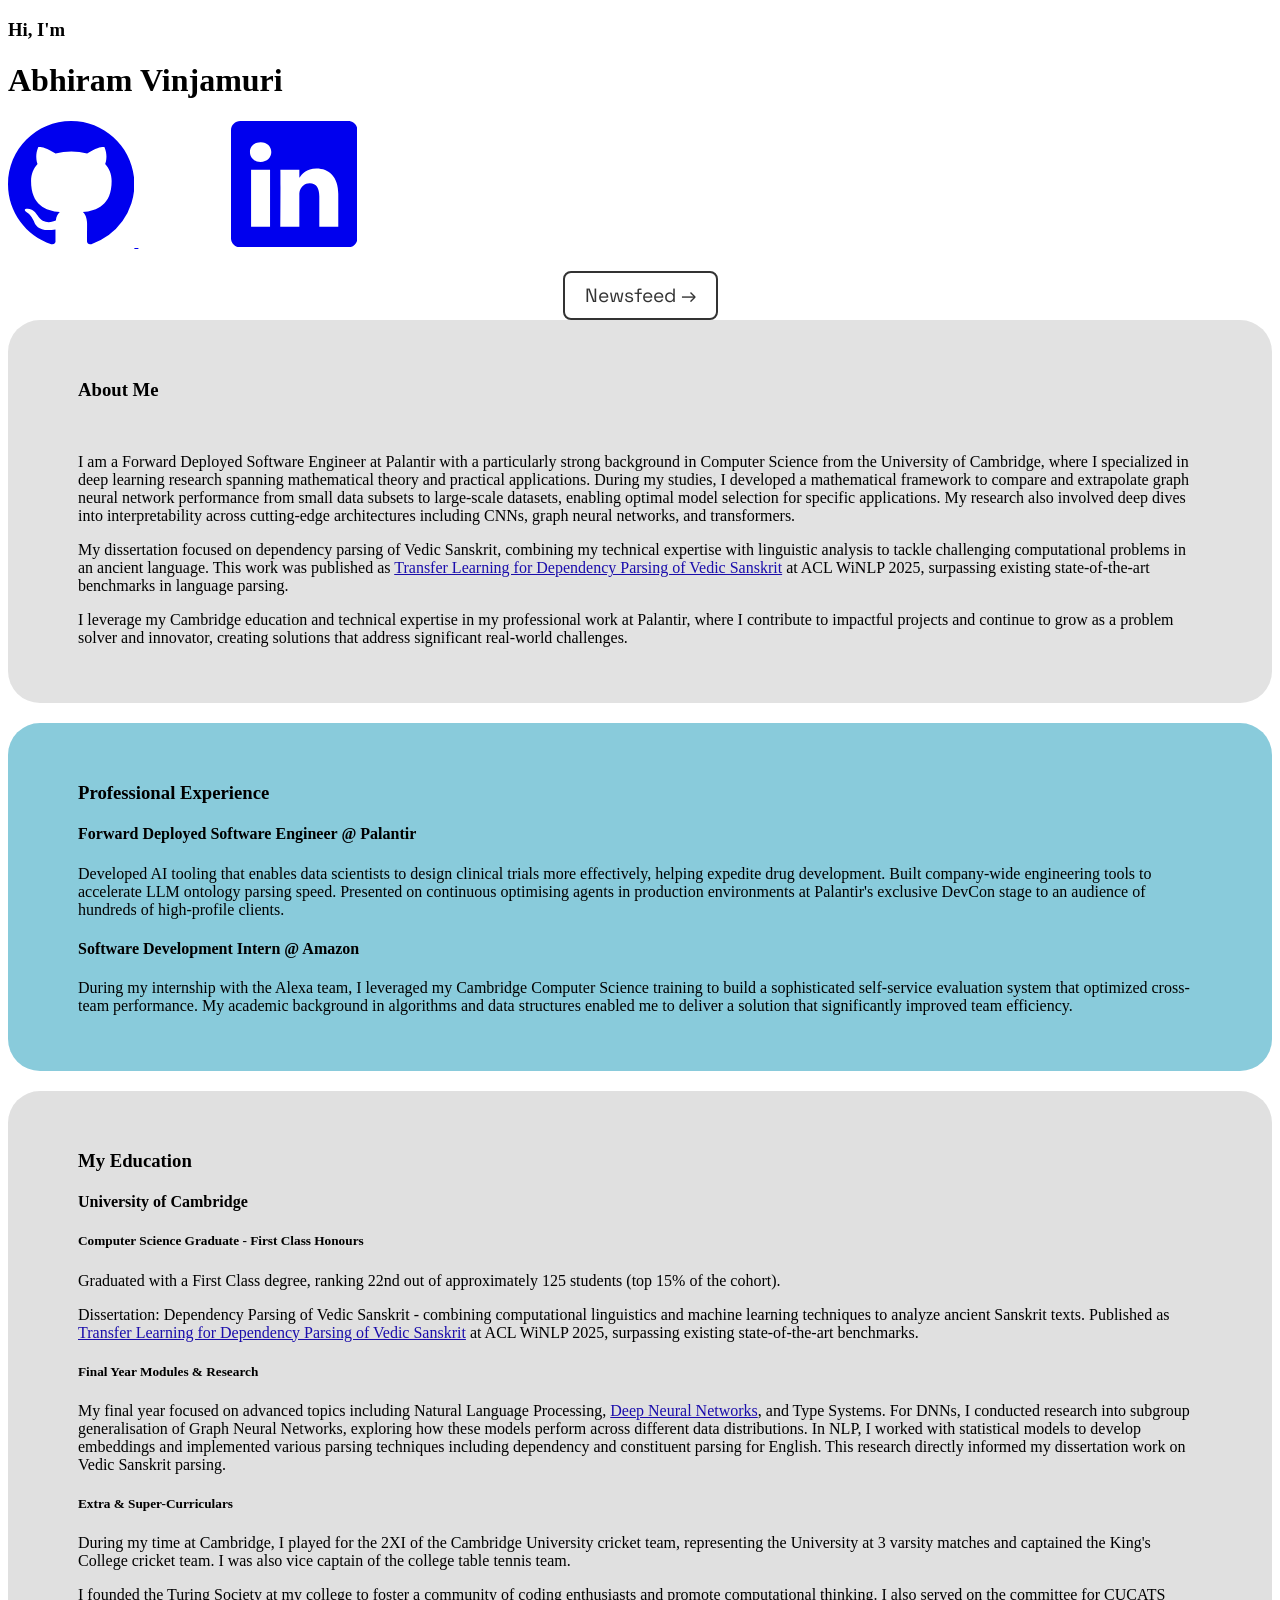
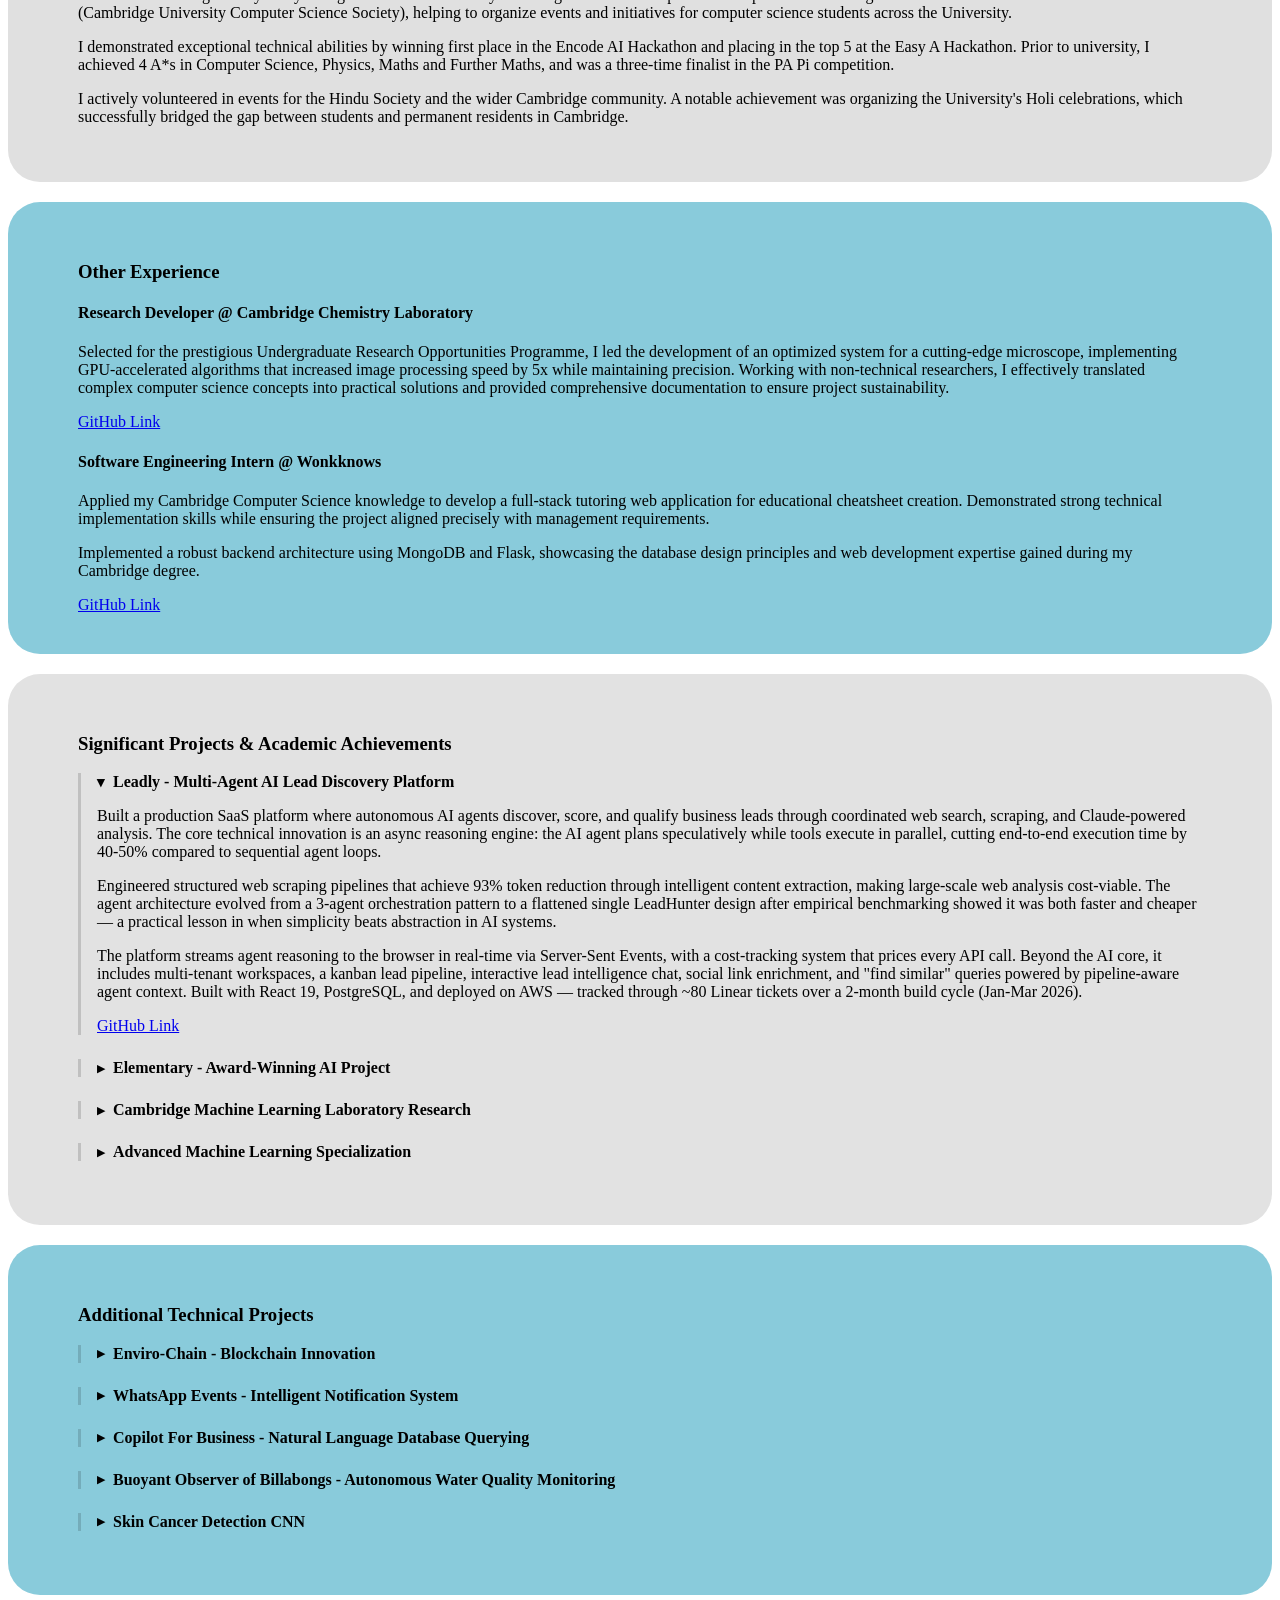
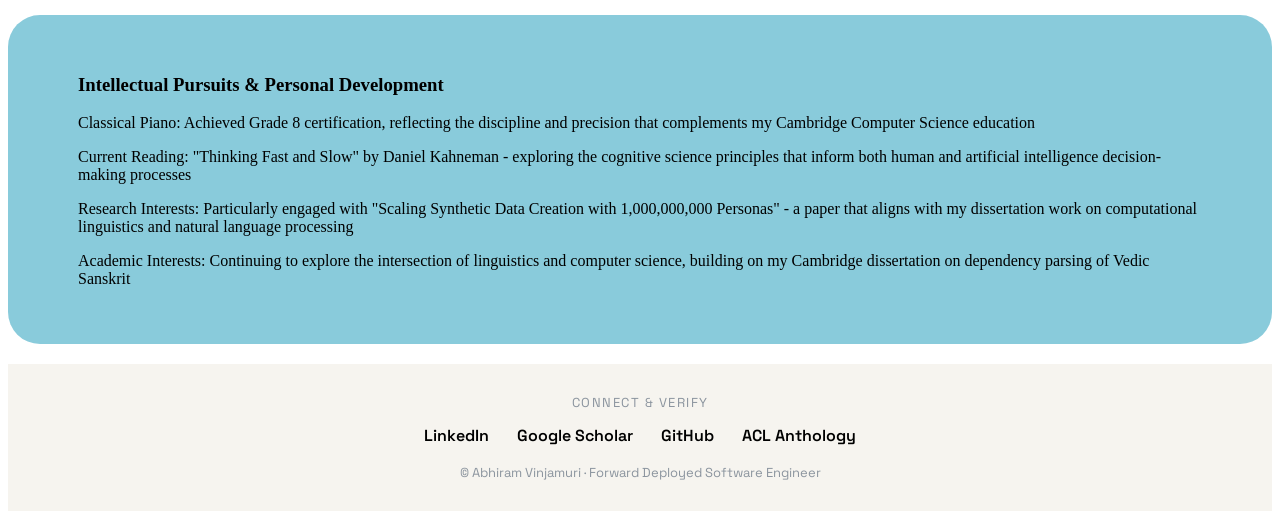
<file: index.html>
<!doctype html>
<html lang="en-GB">

<head>

	<meta charset="UTF-8">
	<meta name="viewport" content="width=device-width, initial-scale=1">
	<meta name='robots' content='max-image-preview:large' />
	<meta name="theme-color" content="#ffffff">

	<!-- SEO Meta Tags -->
	<title>Abhiram Vinjamuri | Software Engineer Portfolio & Deep Learning</title>
	<meta name="description"
		content="Abhiram Vinjamuri's software engineer portfolio, showcasing Deep Learning, NLP projects, and Palantir Forward Deployed Engineer experience.">
	<meta name="keywords"
		content="Abhiram Vinjamuri, Software Engineer, Palantir, Cambridge, Deep Learning, NLP, Portfolio, Machine Learning, Forward Deployed Engineer">
	<meta name="author" content="Abhiram Vinjamuri">

	<!-- Canonical -->
	<link rel="canonical" href="https://ramstar3000.github.io/Portfolio/">

	<!-- Favicon -->
	<link rel="icon" type="image/svg+xml" href="favicon.svg">
	<link rel="icon" type="image/png" href="https://github.com/ramstar3000.png">
	<link rel="apple-touch-icon" href="https://github.com/ramstar3000.png">

	<!-- Open Graph / Facebook -->
	<meta property="og:type" content="website">
	<meta property="og:site_name" content="Abhiram Vinjamuri Portfolio">
	<meta property="og:locale" content="en_GB">
	<meta property="og:url" content="https://ramstar3000.github.io/Portfolio/">
	<meta property="og:title" content="Abhiram Vinjamuri | Forward Deployed Software Engineer">
	<meta property="og:description"
		content="Explore the portfolio of Abhiram Vinjamuri, featuring projects in Deep Learning, NLP, and Full Stack Development.">
	<meta property="og:image" content="https://ramstar3000.github.io/Portfolio/assets/og-cover.png">
	<meta property="og:image:width" content="1200">
	<meta property="og:image:height" content="630">
	<meta property="og:image:alt" content="Abhiram Vinjamuri — Forward Deployed Software Engineer">

	<!-- Twitter -->
	<meta property="twitter:card" content="summary_large_image">
	<meta property="twitter:url" content="https://ramstar3000.github.io/Portfolio/">
	<meta property="twitter:title" content="Abhiram Vinjamuri | Forward Deployed Software Engineer">
	<meta property="twitter:description"
		content="Explore the portfolio of Abhiram Vinjamuri, featuring projects in Deep Learning, NLP, and Full Stack Development.">
	<meta property="twitter:image" content="https://ramstar3000.github.io/Portfolio/assets/og-cover.png">

	<!-- Structured Data (JSON-LD) - inlined so crawlers and AI engines see it without running JS -->
	<script type="application/ld+json">
	{
	  "@context": "https://schema.org",
	  "@type": "Person",
	  "name": "Abhiram Vinjamuri",
	  "alternateName": "Ram Vinjamuri",
	  "jobTitle": "Forward Deployed Software Engineer",
	  "description": "Forward Deployed Software Engineer at Palantir and University of Cambridge Computer Science graduate specializing in Deep Learning and NLP.",
	  "image": "https://github.com/ramstar3000.png",
	  "worksFor": { "@type": "Organization", "name": "Palantir Technologies" },
	  "alumniOf": { "@type": "CollegeOrUniversity", "name": "University of Cambridge" },
	  "knowsAbout": ["Computer Science", "Deep Learning", "Natural Language Processing", "Machine Learning", "Graph Neural Networks", "Software Engineering", "Full Stack Development"],
	  "url": "https://ramstar3000.github.io/Portfolio/",
	  "sameAs": [
	    "https://www.linkedin.com/in/ram-vinjamuri/",
	    "https://github.com/ramstar3000",
	    "https://scholar.google.com/citations?user=t1U8aaQAAAAJ"
	  ]
	}
	</script>
	<script type="application/ld+json">
	{
	  "@context": "https://schema.org",
	  "@type": "WebSite",
	  "name": "Abhiram Vinjamuri",
	  "alternateName": "Abhiram Vinjamuri Portfolio",
	  "url": "https://ramstar3000.github.io/Portfolio/"
	}
	</script>

	<!-- Custom CSS -->
	<link rel="stylesheet" href="css/box.css">
	<link rel="stylesheet" href="css/style.css">

	<link rel='stylesheet' id='elementor-frontend-css'
		href='https://hackthelaw-cambridge.com/wp-content/plugins/elementor/assets/css/frontend-lite.min.css?ver=3.22.3'
		media='all' />
	<!-- Boxes -->
	<link rel='stylesheet' id='elementor-post-58-css'
		href='https://hackthelaw-cambridge.com/wp-content/uploads/elementor/css/post-58.css?ver=1719434563'
		media='all' />
	<!-- bottom symbols -->


	<link rel='stylesheet' id='elementor-post-57-css'
		href='https://hackthelaw-cambridge.com/wp-content/uploads/elementor/css/post-57.css?ver=1719440819'
		media='all' />
	<link rel='stylesheet' id='uicore_global-css'
		href='https://hackthelaw-cambridge.com/wp-content/uploads/uicore-global.css?ver=8583' media='all' />

	<!-- Good font -->
	<link rel='stylesheet' id='google-fonts-1-css'
		href='https://fonts.googleapis.com/css?family=Space+Grotesk%3A100%2C100italic%2C200%2C200italic%2C300%2C300italic%2C400%2C400italic%2C500%2C500italic%2C600%2C600italic%2C700%2C700italic%2C800%2C800italic%2C900%2C900italic%7CLexend%3A100%2C100italic%2C200%2C200italic%2C300%2C300italic%2C400%2C400italic%2C500%2C500italic%2C600%2C600italic%2C700%2C700italic%2C800%2C800italic%2C900%2C900italic&#038;display=swap&#038;ver=6.5.5'
		media='all' />


	<!-- Important how? -->
	<script src="https://hackthelaw-cambridge.com/wp-includes/js/jquery/jquery.min.js?ver=3.7.1"
		id="jquery-core-js"></script>
	<script src="https://hackthelaw-cambridge.com/wp-includes/js/jquery/jquery-migrate.min.js?ver=3.4.1"
		id="jquery-migrate-js"></script>

	<!-- Google tag (gtag.js) -->
	<script async src="https://www.googletagmanager.com/gtag/js?id=G-Y2RDW1L1F8"></script>
	<script>
		window.dataLayer = window.dataLayer || [];
		function gtag() { dataLayer.push(arguments); }
		gtag('js', new Date());

		gtag('config', 'G-Y2RDW1L1F8');
	</script>

</head>

<body
	class="home page-template-default page page-id-57 wp-custom-logo wp-embed-responsive ui-a-dsmm-slide  elementor-default elementor-kit-18 elementor-page elementor-page-57">

	<div class="uicore-body-content">


		<div id="content" class="uicore-content">

			<main class="entry-content">

				<div data-elementor-type="wp-page" data-elementor-id="57" class="elementor elementor-57">
					<div class="elementor-section elementor-top-section elementor-element elementor-element-ac338ba animated-fast elementor-section-boxed elementor-section-height-default elementor-section-height-default elementor-invisible"
						data-id="ac338ba" data-element_type="section"
						data-settings="{&quot;animation&quot;:&quot;zoomIn&quot;}">
						<div class="elementor-container elementor-column-gap-default">

							<div class="elementor-column elementor-col-100 elementor-top-column elementor-element elementor-element-38dfca87"
								data-id="38dfca87" data-element_type="column"
								data-settings="{&quot;background_background&quot;:&quot;classic&quot;}">
								<div class="elementor-widget-wrap elementor-element-populated">
									<div class="elementor-section elementor-inner-section elementor-element elementor-element-4884cf3 elementor-section-boxed elementor-section-height-default elementor-section-height-default"
										data-id="4884cf3" data-element_type="section">
										<div class="elementor-container elementor-column-gap-default">
											<div class="elementor-column elementor-col-50 elementor-inner-column elementor-element elementor-element-316500d6"
												data-id="316500d6" data-element_type="column">
												<div class="elementor-widget-wrap elementor-element-populated">


													<div class="elementor-element elementor-element-3480437 elementor-widget elementor-widget-heading"
														data-id="3480437" data-element_type="widget"
														data-widget_type="heading.default">
														<div class="elementor-widget-container">

															<h3 class="elementor-heading-title elementor-size-default">
																Hi, I'm</h3>

														</div>
													</div>

													<div class="elementor-element elementor-element-d29df92  ui-split-animate ui-e-a-animate ui-splitby-chars elementor-widget elementor-widget-highlighted-text"
														data-id="d29df92" data-element_type="widget"
														data-settings="{&quot;ui_animate_split&quot;:&quot;ui-split-animate&quot;,&quot;ui_animate_split_by&quot;:&quot;chars&quot;,&quot;ui_animate_split_style&quot;:&quot;fadeInUp&quot;}"
														data-widget_type="highlighted-text.default">
														<div class="elementor-widget-container">
															<h1 class="ui-e--highlighted-text">
																<span class="ui-e-headline-text ui-e-headline-color">
																	<span class="whitespace"> </span>
																	<span
																		class="ui-e-headline-text ui-e-headline-highlighted">
																		Abhiram Vinjamuri
																	</span>
																	<span class="whitespace"> </span>
															</h1>





															<p>

																<a href="https://github.com/ramstar3000">
																	<svg xmlns="http://www.w3.org/2000/svg" width="10%"
																		height="10%" fill="currentColor"
																		class="bi bi-github" viewBox="0 0 16 16">
																		<path
																			d="M8 0C3.58 0 0 3.58 0 8c0 3.54 2.29 6.53 5.47 7.59.4.07.55-.17.55-.38 0-.19-.01-.82-.01-1.49-2.01.37-2.53-.49-2.69-.94-.09-.23-.48-.94-.82-1.13-.28-.15-.68-.52-.01-.53.63-.01 1.08.58 1.23.82.72 1.21 1.87.87 2.33.66.07-.52.28-.87.51-1.07-1.78-.2-3.64-.89-3.64-3.95 0-.87.31-1.59.82-2.15-.08-.2-.36-1.02.08-2.12 0 0 .67-.21 2.2.82.64-.18 1.32-.27 2-.27s1.36.09 2 .27c1.53-1.04 2.2-.82 2.2-.82.44 1.1.16 1.92.08 2.12.51.56.82 1.27.82 2.15 0 3.07-1.87 3.75-3.65 3.95.29.25.54.73.54 1.48 0 1.07-.01 1.93-.01 2.2 0 .21.15.46.55.38A8.01 8.01 0 0 0 16 8c0-4.42-3.58-8-8-8" />
																	</svg>
																</a>


																<a>
																	<svg xmlns="http://www.w3.org/2000/svg" height="10%"
																		width="7%" visibility="visible"
																		class="bi bi-linkedin"
																		viewBox="0 0 16 16"></svg>
																</a>


																<a href="https://www.linkedin.com/in/ram-vinjamuri/">
																	<svg xmlns="http://www.w3.org/2000/svg" height="10%"
																		width="10%" fill="currentColor"
																		class="bi bi-linkedin" viewBox="0 0 16 16">
																		<path
																			d="M0 1.146C0 .513.526 0 1.175 0h13.65C15.474 0 16 .513 16 1.146v13.708c0 .633-.526 1.146-1.175 1.146H1.175C.526 16 0 15.487 0 14.854zm4.943 12.248V6.169H2.542v7.225zm-1.2-8.212c.837 0 1.358-.554 1.358-1.248-.015-.709-.52-1.248-1.342-1.248S2.4 3.226 2.4 3.934c0 .694.521 1.248 1.327 1.248zm4.908 8.212V9.359c0-.216.016-.432.08-.586.173-.431.568-.878 1.232-.878.869 0 1.216.662 1.216 1.634v3.865h2.401V9.25c0-2.22-1.184-3.252-2.764-3.252-1.274 0-1.845.7-2.165 1.193v.025h-.016l.016-.025V6.169h-2.4c.03.678 0 7.225 0 7.225z" />
																	</svg>
																</a>


															</p>



														</div>
													</div>

													<div style="margin-top: 20px; text-align: center;">
														<a href="./newsfeed/index.html"
															style="display: inline-block; font-family: 'Space Grotesk', sans-serif; font-size: 1.2rem; color: #333; text-decoration: none; padding: 10px 20px; border: 2px solid #333; border-radius: 8px; transition: all 0.3s ease;">
															Newsfeed →
														</a>
														<style>
															a[href="./newsfeed/index.html"]:hover {
																background-color: #333;
																color: white !important;
															}
														</style>
													</div>

												</div>
											</div>


										</div>
									</div>
								</div>
							</div>
						</div>
					</div>



					<div class="elementor-section elementor-top-section elementor-element elementor-element-3fbb974f animated-fast elementor-section-boxed elementor-section-height-default elementor-section-height-default elementor-invisible"
						data-id="3fbb974f" data-element_type="section"
						data-settings="{&quot;animation&quot;:&quot;zoomIn&quot;}">
						<div class="elementor-container elementor-column-gap-default">
							<div class="elementor-column elementor-col-100 elementor-top-column elementor-element elementor-element-493406b6"
								data-id="493406b6" data-element_type="column"
								data-settings="{&quot;background_background&quot;:&quot;classic&quot;}">
								<div class="elementor-widget-wrap elementor-element-populated">
									<div class="elementor-element elementor-element-25a0a50 e-flex e-con-boxed e-con e-parent"
										data-id="25a0a50" data-element_type="container">
										<div class="info-box bg-gray-light">

											<div class="e-con-inner">
												<div class="elementor-element elementor-element-3aee910 elementor-widget elementor-widget-text-editor"
													data-id="3aee910" data-element_type="widget"
													data-widget_type="text-editor.default">
													<div class="elementor-widget-container">

														<h3 class="elementor-heading-title elementor-size-default">About
															Me </h3> <br>

														<p>I am a Forward Deployed Software Engineer at Palantir with a
															particularly strong background in Computer Science from the
															University of Cambridge, where I specialized in deep
															learning research spanning mathematical theory and practical
															applications. During my studies, I developed a mathematical
															framework to compare and extrapolate graph neural network
															performance from small data subsets to large-scale datasets,
															enabling optimal model selection for specific applications.
															My research also involved deep dives into interpretability
															across cutting-edge architectures including CNNs, graph
															neural networks, and transformers.
														</p>
														<p>
															My dissertation focused on dependency parsing of Vedic
															Sanskrit, combining my technical expertise with linguistic
															analysis to tackle challenging computational problems in an
															ancient language. This work was published as
															<a href="https://aclanthology.org/2025.winlp-main.12/" target="_blank" style="color: #1a0dab; text-decoration: underline;">Transfer Learning for Dependency Parsing of Vedic Sanskrit</a>
															at ACL WiNLP 2025, surpassing existing state-of-the-art
															benchmarks in language parsing.
														</p>
														<p>
															I leverage my Cambridge education and technical expertise in
															my professional work at Palantir, where I contribute to
															impactful projects and continue to grow as a problem solver
															and innovator, creating solutions that address significant
															real-world challenges.</p>




													</div>
												</div>
											</div>

										</div>
									</div>
								</div>
							</div>
						</div>
					</div>


					<div class="elementor-section elementor-top-section elementor-element elementor-element-3fbb974f animated-fast elementor-section-boxed elementor-section-height-default elementor-section-height-default elementor-invisible"
						data-id="3fbb974f" data-element_type="section"
						data-settings="{&quot;animation&quot;:&quot;zoomIn&quot;}">
						<div class="elementor-container elementor-column-gap-default">
							<div class="elementor-column elementor-col-100 elementor-top-column elementor-element elementor-element-493406b6"
								data-id="493406b6" data-element_type="column"
								data-settings="{&quot;background_background&quot;:&quot;classic&quot;}">
								<div class="elementor-widget-wrap elementor-element-populated">
									<div class="elementor-element elementor-element-25a0a50 e-flex e-con-boxed e-con e-parent"
										data-id="25a0a50" data-element_type="container">
										<div class="info-box bg-blue">
											<div class="e-con-inner">
												<div class="elementor-element elementor-element-3aee910 elementor-widget elementor-widget-text-editor"
													data-id="3aee910" data-element_type="widget"
													data-widget_type="text-editor.default">
													<div class="elementor-widget-container">

														<h3>Professional Experience</h3>

														<h4>Forward Deployed Software Engineer @ Palantir</h4>

														<p>Developed AI tooling that enables data scientists to
															design clinical trials more effectively, helping expedite
															drug development. Built company-wide engineering tools to
															accelerate LLM ontology parsing speed. Presented on
															continuous optimising agents in production environments at
															Palantir's exclusive DevCon stage to an audience of
															hundreds of high-profile clients.</p>

														<h4>Software Development Intern @ Amazon</h4>

														<p>During my internship with the Alexa team, I leveraged
															my Cambridge Computer Science training to build a
															sophisticated self-service evaluation system that optimized
															cross-team performance. My academic background in algorithms
															and data structures enabled me to deliver a solution that
															significantly improved team efficiency.</p>

													</div>
												</div>
											</div>
										</div>
									</div>
								</div>
							</div>
						</div>
					</div>


					<div class="elementor-section elementor-top-section elementor-element elementor-element-3fbb974f animated-fast elementor-section-boxed elementor-section-height-default elementor-section-height-default elementor-invisible"
						data-id="3fbb974f" data-element_type="section"
						data-settings="{&quot;animation&quot;:&quot;zoomIn&quot;}">
						<div class="elementor-container elementor-column-gap-default">
							<div class="elementor-column elementor-col-100 elementor-top-column elementor-element elementor-element-493406b6"
								data-id="493406b6" data-element_type="column"
								data-settings="{&quot;background_background&quot;:&quot;classic&quot;}">
								<div class="elementor-widget-wrap elementor-element-populated">
									<div class="elementor-element elementor-element-25a0a50 e-flex e-con-boxed e-con e-parent"
										data-id="25a0a50" data-element_type="container">
										<div class="info-box bg-gray-dark">

											<div class="e-con-inner">
												<div class="elementor-element elementor-element-3aee910 elementor-widget elementor-widget-text-editor"
													data-id="3aee910" data-element_type="widget"
													data-widget_type="text-editor.default">
													<div class="elementor-widget-container">

														<h3>My Education</h3>

														<h4> University of Cambridge </h4>

														<h5> Computer Science Graduate - First Class Honours </h5>

														<p>Graduated with a First Class degree, ranking 22nd out of
															approximately 125 students (top 15% of the cohort).</p>
														<p>Dissertation: Dependency Parsing of Vedic Sanskrit -
															combining computational linguistics and machine learning
															techniques to analyze ancient Sanskrit texts. Published as
															<a href="https://aclanthology.org/2025.winlp-main.12/" target="_blank" style="color: #1a0dab; text-decoration: underline;">Transfer Learning for Dependency Parsing of Vedic Sanskrit</a>
															at ACL WiNLP 2025, surpassing existing state-of-the-art benchmarks.</p>

														<h5> Final Year Modules & Research </h5>

														<p>My final year focused on advanced topics including Natural
															Language Processing, <a href="assets/DeepNN_2225G_SectionF.pdf" target="_blank" style="color: #1a0dab; text-decoration: underline;">Deep Neural Networks</a>, and Type Systems.
															For DNNs, I conducted research into subgroup generalisation
															of Graph Neural Networks, exploring how these models perform
															across different data distributions. In NLP, I worked with
															statistical models to develop embeddings and implemented
															various parsing techniques including dependency and
															constituent parsing for English. This research directly
															informed my dissertation work on Vedic Sanskrit parsing.</p>


														<h5> Extra & Super-Curriculars </h5>

														<p>During my time at Cambridge, I played for the 2XI of the
															Cambridge University cricket team, representing the
															University at 3 varsity matches and captained the King's
															College cricket team. I was also vice captain of the college
															table tennis team.</p>
														<p>I founded the Turing Society at my college to foster a
															community of coding enthusiasts and promote computational
															thinking. I also served on the committee for CUCATS
															(Cambridge University Computer Science Society), helping to
															organize events and initiatives for computer science
															students across the University.</p>
														<p>I demonstrated exceptional technical abilities by winning
															first place in the Encode AI Hackathon and placing in the
															top 5 at the Easy A Hackathon. Prior to university, I
															achieved 4 A*s in Computer Science, Physics, Maths and
															Further Maths, and was a three-time finalist in the PA Pi
															competition.</p>
														<p>I actively volunteered in events for the Hindu Society and
															the wider Cambridge community. A notable achievement was
															organizing the University's Holi celebrations, which
															successfully bridged the gap between students and permanent
															residents in Cambridge.</p>



													</div>
												</div>
											</div>
										</div>
									</div>
								</div>
							</div>
						</div>
					</div>


					<div class="elementor-section elementor-top-section elementor-element elementor-element-3fbb974f animated-fast elementor-section-boxed elementor-section-height-default elementor-section-height-default elementor-invisible"
						data-id="3fbb974f" data-element_type="section"
						data-settings="{&quot;animation&quot;:&quot;zoomIn&quot;}">
						<div class="elementor-container elementor-column-gap-default">
							<div class="elementor-column elementor-col-100 elementor-top-column elementor-element elementor-element-493406b6"
								data-id="493406b6" data-element_type="column"
								data-settings="{&quot;background_background&quot;:&quot;classic&quot;}">
								<div class="elementor-widget-wrap elementor-element-populated">
									<div class="elementor-element elementor-element-25a0a50 e-flex e-con-boxed e-con e-parent"
										data-id="25a0a50" data-element_type="container">
										<div class="info-box bg-blue">
											<div class="e-con-inner">
												<div class="elementor-element elementor-element-3aee910 elementor-widget elementor-widget-text-editor"
													data-id="3aee910" data-element_type="widget"
													data-widget_type="text-editor.default">
													<div class="elementor-widget-container">

														<h3>Other Experience</h3>

														<h4>Research Developer @ Cambridge Chemistry Laboratory</h4>

														<p>Selected for the prestigious Undergraduate Research
															Opportunities Programme, I led the development of an
															optimized system for a cutting-edge microscope, implementing
															GPU-accelerated algorithms that increased image processing
															speed by 5x while maintaining precision. Working with
															non-technical researchers, I effectively translated complex
															computer science concepts into practical solutions and
															provided comprehensive documentation to ensure project
															sustainability.</p>

														<a class="notion-link-token notion-focusable-token notion-enable-hover"
															tabindex="0"
															href="https://github.com/ramstar3000/SuperMicro"
															target=_blank rel="noopener noreferrer"
															data-token-index="1"><span
																class="link-annotation-unknown-block-id-1827696120">GitHub
																Link</span></a>



														<h4>Software Engineering Intern @ Wonkknows</h4>

														<p>Applied my Cambridge Computer Science knowledge to develop a
															full-stack tutoring web application for educational
															cheatsheet creation. Demonstrated strong technical
															implementation skills while ensuring the project aligned
															precisely with management requirements.</p>

														<p>Implemented a robust backend architecture using MongoDB and
															Flask, showcasing the database design principles and web
															development expertise gained during my Cambridge degree.</p>

														<a class="notion-link-token notion-focusable-token notion-enable-hover"
															tabindex="0"
															href="https://github.com/ramstar3000/Cheat-Sheet"
															target=_blank rel="noopener noreferrer"
															data-token-index="1"><span
																class="link-annotation-unknown-block-id-1827696120">GitHub
																Link</span></a>


													</div>

												</div>
											</div>
										</div>
									</div>
								</div>
							</div>
						</div>
					</div>



					<div class="elementor-section elementor-top-section elementor-element elementor-element-3fbb974f animated-fast elementor-section-boxed elementor-section-height-default elementor-section-height-default elementor-invisible"
						data-id="3fbb974f" data-element_type="section"
						data-settings="{&quot;animation&quot;:&quot;zoomIn&quot;}">


						<div class="elementor-container elementor-column-gap-default">
							<div class="elementor-column elementor-col-100 elementor-top-column elementor-element elementor-element-493406b6"
								data-id="493406b6" data-element_type="column"
								data-settings="{&quot;background_background&quot;:&quot;classic&quot;}">
								<div class="elementor-widget-wrap elementor-element-populated">
									<div class="elementor-element elementor-element-25a0a50 e-flex e-con-boxed e-con e-parent"
										data-id="25a0a50" data-element_type="container">
										<div class="info-box bg-gray-light">

											<div class="e-con-inner">
												<div class="elementor-element elementor-element-3aee910 elementor-widget elementor-widget-text-editor"
													data-id="3aee910" data-element_type="widget"
													data-widget_type="text-editor.default">
													<div class="elementor-widget-container">

														<h3>Significant Projects & Academic Achievements</h3>

														<details class="project-card" open>
														<summary><h4>Leadly - Multi-Agent AI Lead Discovery Platform</h4></summary>

														<p>Built a production SaaS platform where autonomous AI agents
															discover, score, and qualify business leads through
															coordinated web search, scraping, and Claude-powered
															analysis. The core technical innovation is an async
															reasoning engine: the AI agent plans speculatively while
															tools execute in parallel, cutting end-to-end execution
															time by 40-50% compared to sequential agent loops.</p>

														<p>Engineered structured web scraping pipelines that achieve
															93% token reduction through intelligent content extraction,
															making large-scale web analysis cost-viable. The agent
															architecture evolved from a 3-agent orchestration pattern
															to a flattened single LeadHunter design after empirical
															benchmarking showed it was both faster and cheaper — a
															practical lesson in when simplicity beats abstraction in
															AI systems.</p>

														<p>The platform streams agent reasoning to the browser in
															real-time via Server-Sent Events, with a cost-tracking
															system that prices every API call. Beyond the AI core, it
															includes multi-tenant workspaces, a kanban lead pipeline,
															interactive lead intelligence chat, social link enrichment,
															and "find similar" queries powered by pipeline-aware agent
															context. Built with React 19, PostgreSQL, and deployed on
															AWS — tracked through ~80 Linear tickets over a 2-month
															build cycle (Jan-Mar 2026).</p>

														<a class="notion-link-token notion-focusable-token notion-enable-hover"
															tabindex="0"
															href="https://github.com/ramstar3000/leadly"
															target=_blank rel="noopener noreferrer"
															data-token-index="1"><span
																class="link-annotation-unknown-block-id-1827696120">GitHub
																Link</span></a>
														</details>


														<details class="project-card">
														<summary><h4>Elementary - Award-Winning AI Project</h4></summary>

														<p>Leveraging the advanced AI principles studied at Cambridge, I
															developed a project that won the Encode AI Hackathon bounty
															by Virtual Protocol ($3000). This achievement demonstrates
															the practical application of my Cambridge Computer Science
															education.</p>
														<p>I designed and implemented a Sherlock-inspired puzzle game
															that delivers a unique experience with each playthrough. The
															system dynamically generates complete scenarios including
															plots, characters, and environments, with over 100 tested
															variations.</p>
														<p>Applying computational theory principles from my Cambridge
															studies, I created an adaptive difficulty system that
															personalizes the experience based on user interaction
															patterns, showcasing the practical application of my
															academic knowledge in machine learning and user experience
															design.</p>

														For more information and the submission video please refer to:

														<a class="notion-link-token notion-focusable-token notion-enable-hover"
															tabindex="0" href="https://github.com/LeoS0112/SherlockGame"
															target=_blank rel="noopener noreferrer"
															data-token-index="1"><span
																class="link-annotation-unknown-block-id-1827696120">GitHub
																Link</span></a>
														</details>


														<details class="project-card">
														<summary><h4>Cambridge Machine Learning Laboratory Research</h4></summary>

														<p>During my time at Cambridge, I completed advanced research in
															the prestigious Cambridge ML Lab during the Michaelmas term.
															This specialized training complemented my formal Computer
															Science education with cutting-edge expertise in transformer
															architectures—the foundation of modern large language models
															like GPT.</p>

														<p>Through this Cambridge research opportunity, I mastered
															professional ML development tools including PyTorch and
															Weights & Biases, implementing sophisticated transformer
															micro-architectures that demonstrated the theoretical
															concepts from my degree program.</p>

														<p>Building on my Cambridge education, I extended my research
															into reinforcement learning, applying the rigorous
															mathematical and computational principles emphasized in the
															Cambridge Computer Science curriculum to solve complex AI
															optimization problems.</p>
														</details>


														<details class="project-card">
														<summary><h4>Advanced Machine Learning Specialization</h4></summary>

														<p>To complement my Cambridge Computer Science education, I
															completed Andrew Ng's prestigious Machine Learning
															specialization. This additional training reinforced the
															mathematical foundations taught at Cambridge, providing a
															comprehensive understanding of traditional ML models from
															first principles.</p>

														<p>The mathematical rigor of this specialization aligned
															perfectly with Cambridge's approach to Computer Science
															education, covering advanced techniques including neural
															networks and support vector machines implemented in MATLAB.
															This combination of Cambridge's theoretical foundation with
															specialized ML training has given me exceptional versatility
															in applying computational solutions to complex problems.</p>

														<a class="notion-link-token notion-focusable-token notion-enable-hover"
															tabindex="0" href="https://www.coursera.org/account/accomplishments/verify/3X3JHZGVH2YX" target="_blank" rel="noopener noreferrer"
															data-token-index="1"><span
																class="link-annotation-unknown-block-id-1827696120">Certificate
																Link</span></a>
														</details>



													</div>

												</div>
											</div>
										</div>
									</div>
								</div>
							</div>
						</div>
					</div>


					<div class="elementor-section elementor-top-section elementor-element elementor-element-3fbb974f animated-fast elementor-section-boxed elementor-section-height-default elementor-section-height-default elementor-invisible"
						data-id="3fbb974f" data-element_type="section"
						data-settings="{&quot;animation&quot;:&quot;zoomIn&quot;}">
						<div class="elementor-container elementor-column-gap-default">
							<div class="elementor-column elementor-col-100 elementor-top-column elementor-element elementor-element-493406b6"
								data-id="493406b6" data-element_type="column"
								data-settings="{&quot;background_background&quot;:&quot;classic&quot;}">
								<div class="elementor-widget-wrap elementor-element-populated">
									<div class="elementor-element elementor-element-25a0a50 e-flex e-con-boxed e-con e-parent"
										data-id="25a0a50" data-element_type="container">
										<div class="info-box bg-blue">

											<div class="e-con-inner">
												<div class="elementor-element elementor-element-3aee910 elementor-widget elementor-widget-text-editor"
													data-id="3aee910" data-element_type="widget"
													data-widget_type="text-editor.default">
													<div class="elementor-widget-container">

														<h3>Additional Technical Projects</h3>

														<details class="project-card">
														<summary><h4>Enviro-Chain - Blockchain Innovation</h4></summary>

														<p>Drawing on my Cambridge Computer Science expertise in
															distributed systems, I developed Enviro-Chain, a
															sophisticated decentralized platform for environmental
															monitoring and optimization. This solution helps residential
															and commercial spaces improve environmental quality and
															energy efficiency by integrating real-time environmental
															parameters with blockchain technology for data integrity and
															security, while implementing machine learning algorithms for
															predictive analytics and optimization.
														</p>

														<p>Applying the theoretical foundations from my Cambridge
															education, I engineered this solution using the Polka-chain
															framework with two primary technical innovations:
															implementing sharding techniques for enhanced scalability
															and leveraging blockchain's immutable properties for secure
															data storage.</p>

														This project earned recognition by placing in the top 5 at the
														prestigious Easy A Polka Chain Hackathon, demonstrating the
														practical application of my Cambridge Computer Science
														education. For more technical details, please visit:

														<a class="notion-link-token notion-focusable-token notion-enable-hover"
															tabindex="0"
															href="https://github.com/ramstar3000/EnviroChain"
															target=_blank rel="noopener noreferrer"
															data-token-index="1"><span
																class="link-annotation-unknown-block-id-1827696120">GitHub
																Link</span></a>
														</details>


														<details class="project-card">
														<summary><h4>WhatsApp Events - Intelligent Notification System</h4></summary>

														<p>Applying the software engineering principles and system
															design methodologies from my Cambridge Computer Science
															degree, I architected a sophisticated notification system
															with a robust Python backend deployed as a Linux service,
															complemented by an intuitive Flask-based frontend. The
															system demonstrates advanced API integration by
															communicating with GreenAPI through HTTP requests for
															WhatsApp connectivity, while implementing natural language
															generation using GPT-3.5 Turbo to create contextually
															appropriate messages. This project showcases my ability to
															apply Cambridge's theoretical foundations to practical
															software solutions:</p>

														<ol>
															<li>Optimal Reminder Times: GPT predicts the ideal times for
																sending reminders, eliminating the need for manual
																selection and ensuring maximum effectiveness.</li>
															<li>Engaging WhatsApp Prompts: The language model generates
																captivating WhatsApp messages with just minimal event
																details. <br>
																For example, from basic information about the event
																location and name, GPT crafts engaging prompts like:
																<br>
																<i>
																	<pre> Reminder: Get ready for Cricket Practice at Fenners in just 30 minutes! Remember to bring your A-game and your sense of humor. As a bonus joke for motivation: Why did the cricket team go to the bank? To get their bowlers back! 😉🏏 #GameOn #CricketTime </pre>
																</i>
															</li>

															<li>User Input Sanitization: GPT assists in sanitizing user
																inputs to ensure smooth server functionality. We
																restrict occurrence frequency inputs to a finite set,
																predicting values from other cases to enhance user
																experience.
															</li>

														</ol>

														For more information please refer to the

														<a class="notion-link-token notion-focusable-token notion-enable-hover"
															tabindex="0"
															href="https://github.com/ramstar3000/whatsapp-events"
															target=_blank rel="noopener noreferrer"
															data-token-index="1"><span
																class="link-annotation-unknown-block-id-1827696120">GitHub
																Link</span></a>
														</details>


														<details class="project-card">
														<summary><h4>Copilot For Business - Natural Language Database Querying</h4></summary>

														<p>Built for Cambridge Kinetics, this app allows users to query databases using natural language for meaningful insights — achieving a 75%+ reduction in customer query time.</p>

														<a class="notion-link-token notion-focusable-token notion-enable-hover"
															tabindex="0"
															href="https://github.com/Ryuichi-Student/Copilot-For-Business"
															target=_blank rel="noopener noreferrer"
															data-token-index="1"><span
																class="link-annotation-unknown-block-id-1827696120">GitHub
																Link</span></a>
														</details>


														<details class="project-card">
														<summary><h4>Buoyant Observer of Billabongs - Autonomous Water Quality Monitoring</h4></summary>

														<p>Prototyped a semi-autonomous water quality detection boat using Python and C++, reducing monitoring costs by 40%.</p>
														</details>


														<details class="project-card">
														<summary><h4>Skin Cancer Detection CNN</h4></summary>

														<p>Built a convolutional neural network from scratch for skin cancer detection.</p>

														<a class="notion-link-token notion-focusable-token notion-enable-hover"
															tabindex="0"
															href="https://github.com/ramstar3000/SkinDetection"
															target=_blank rel="noopener noreferrer"
															data-token-index="1"><span
																class="link-annotation-unknown-block-id-1827696120">GitHub
																Link</span></a>
														</details>



													</div>

												</div>
											</div>
										</div>
									</div>
								</div>
							</div>
						</div>
					</div>








					<div class="elementor-section elementor-top-section elementor-element elementor-element-3fbb974f animated-fast elementor-section-boxed elementor-section-height-default elementor-section-height-default elementor-invisible"
						data-id="3fbb974f" data-element_type="section"
						data-settings="{&quot;animation&quot;:&quot;zoomIn&quot;}">
						<div class="elementor-container elementor-column-gap-default">
							<div class="elementor-column elementor-col-100 elementor-top-column elementor-element elementor-element-493406b6"
								data-id="493406b6" data-element_type="column"
								data-settings="{&quot;background_background&quot;:&quot;classic&quot;}">
								<div class="elementor-widget-wrap elementor-element-populated">
									<div class="elementor-element elementor-element-25a0a50 e-flex e-con-boxed e-con e-parent"
										data-id="25a0a50" data-element_type="container">
										<div class="info-box bg-blue">

											<div class="e-con-inner">
												<div class="elementor-element elementor-element-3aee910 elementor-widget elementor-widget-text-editor"
													data-id="3aee910" data-element_type="widget"
													data-widget_type="text-editor.default">
													<div class="elementor-widget-container">


														<h3>Intellectual Pursuits & Personal Development</h3>

														<p>Classical Piano: Achieved Grade 8 certification, reflecting
															the discipline and precision that complements my Cambridge
															Computer Science education</p>
														<p>Current Reading: "Thinking Fast and Slow" by Daniel Kahneman
															- exploring the cognitive science principles that inform
															both human and artificial intelligence decision-making
															processes</p>
														<p>Research Interests: Particularly engaged with "Scaling
															Synthetic Data Creation with 1,000,000,000 Personas" - a
															paper that aligns with my dissertation work on computational
															linguistics and natural language processing</p>
														<p>Academic Interests: Continuing to explore the intersection of
															linguistics and computer science, building on my Cambridge
															dissertation on dependency parsing of Vedic Sanskrit</p>


														<a class="elementor-button elementor-button-link elementor-size-sm"
															href="" hidden="true">
															<span class="elementor-button-content-wrapper">
																<span class="elementor-button-text">Link</span>
															</span>
														</a>

													</div>
												</div>
											</div>
										</div>
									</div>
								</div>
							</div>
						</div>
					</div>





			</main>
			</article>

		</div><!-- #primary -->


	</div><!-- #content -->

	<footer id="uicore-tb-footer" itemscope="itemscope" itemtype="https://schema.org/WPFooter">
		<div data-elementor-type="uicore-tb" data-elementor-id="58" class="elementor elementor-58">
			<div class="elementor-section elementor-top-section elementor-element elementor-element-d911c97 elementor-section-boxed elementor-section-height-default elementor-section-height-default bg-footer"
				data-id="d911c97" data-element_type="section">
				<div class="elementor-container elementor-column-gap-default">
					<div class="elementor-column elementor-col-100 elementor-top-column elementor-element elementor-element-5d38328"
						data-id="5d38328" data-element_type="column">
						<div class="elementor-widget-wrap elementor-element-populated">
							<nav aria-label="Profiles and links"
								style="text-align:center; padding:30px 16px; font-family:'Space Grotesk','Segoe UI',sans-serif;">
								<p
									style="margin:0 0 14px; font-size:13px; letter-spacing:1.5px; text-transform:uppercase; color:#8b949e;">
									Connect &amp; verify</p>
								<div
									style="display:flex; flex-wrap:wrap; gap:14px 28px; justify-content:center; font-size:16px;">
									<a rel="me noopener" target="_blank"
										href="https://www.linkedin.com/in/ram-vinjamuri/"
										style="color:inherit; text-decoration:none; font-weight:600;">LinkedIn</a>
									<a rel="me noopener" target="_blank"
										href="https://scholar.google.com/citations?user=t1U8aaQAAAAJ&amp;hl=en"
										style="color:inherit; text-decoration:none; font-weight:600;">Google Scholar</a>
									<a rel="me noopener" target="_blank" href="https://github.com/ramstar3000"
										style="color:inherit; text-decoration:none; font-weight:600;">GitHub</a>
									<a rel="noopener" target="_blank"
										href="https://aclanthology.org/2025.winlp-main.12/"
										style="color:inherit; text-decoration:none; font-weight:600;">ACL Anthology</a>
								</div>
								<p style="margin:18px 0 0; font-size:13px; color:#8b949e;">&copy; Abhiram
									Vinjamuri &middot; Forward Deployed Software Engineer</p>
							</nav>
						</div>
					</div>
				</div>
			</div>
		</div>
		</div>
		</div>
		<div class="elementor-section elementor-inner-section elementor-element elementor-element-b18bb32 elementor-reverse-mobile elementor-section-boxed elementor-section-height-default elementor-section-height-default"
			data-id="b18bb32" data-element_type="section">
			<div class="elementor-container elementor-column-gap-no">
				<div class="elementor-column elementor-col-50 elementor-inner-column elementor-element elementor-element-401b60b"
					data-id="401b60b" data-element_type="column">
					<div class="elementor-widget-wrap elementor-element-populated">
						<div class="elementor-element elementor-element-b4b2086 elementor-widget elementor-widget-text-editor"
							data-id="b4b2086" data-element_type="widget" data-widget_type="text-editor.default">
							<div class="elementor-widget-container">
							</div>
						</div>
					</div>
					<div class="elementor-column elementor-col-50 elementor-inner-column elementor-element elementor-element-d71b6a4"
						data-id="d71b6a4" data-element_type="column">
						<div class="elementor-widget-wrap elementor-element-populated">
							<div class="elementor-element elementor-element-8f0581c elementor-widget elementor-widget-text-editor"
								data-id="8f0581c" data-element_type="widget" data-widget_type="text-editor.default">
								<div class="elementor-widget-container">
								</div>
							</div>
						</div>
					</div>
				</div>
			</div>
		</div>
		</div>
		</div>
		</div>
	</footer>

	</div>
	</div>


	<div class="ui-cursor ui-cursor-main"></div>
	<!-- Cursor div -->




	<script src="https://hackthelaw-cambridge.com/wp-content/uploads/uicore-global.js?ver=8583"
		id="uicore_global-js"></script>

	<script
		src="https://hackthelaw-cambridge.com/wp-content/plugins/bdthemes-element-pack/assets/js/bdt-uikit.min.js?ver=3.17.11"
		id="bdt-uikit-js"></script>
	<script
		src="https://hackthelaw-cambridge.com/wp-content/plugins/elementor/assets/js/webpack.runtime.min.js?ver=3.22.3"
		id="elementor-webpack-runtime-js"></script>

	<script
		src="https://hackthelaw-cambridge.com/wp-content/plugins/elementor/assets/js/frontend-modules.min.js?ver=3.22.3"
		id="elementor-frontend-modules-js"></script>
	<script src="https://hackthelaw-cambridge.com/wp-includes/js/jquery/ui/core.min.js?ver=1.13.2"
		id="jquery-ui-core-js"></script>

	<script id="elementor-frontend-js-before">
		var elementorFrontendConfig = { "environmentMode": { "edit": false, "wpPreview": false, "isScriptDebug": false }, "i18n": { "shareOnFacebook": "Share on Facebook", "shareOnTwitter": "Share on Twitter", "pinIt": "Pin it", "download": "Download", "downloadImage": "Download image", "fullscreen": "Fullscreen", "zoom": "Zoom", "share": "Share", "playVideo": "Play Video", "previous": "Previous", "next": "Next", "close": "Close", "a11yCarouselWrapperAriaLabel": "Carousel | Horizontal scrolling: Arrow Left & Right", "a11yCarouselPrevSlideMessage": "Previous slide", "a11yCarouselNextSlideMessage": "Next slide", "a11yCarouselFirstSlideMessage": "This is the first slide", "a11yCarouselLastSlideMessage": "This is the last slide", "a11yCarouselPaginationBulletMessage": "Go to slide" }, "is_rtl": false, "breakpoints": { "xs": 0, "sm": 480, "md": 768, "lg": 1025, "xl": 1440, "xxl": 1600 }, "responsive": { "breakpoints": { "mobile": { "label": "Mobile Portrait", "value": 767, "default_value": 767, "direction": "max", "is_enabled": true }, "mobile_extra": { "label": "Mobile Landscape", "value": 880, "default_value": 880, "direction": "max", "is_enabled": false }, "tablet": { "label": "Tablet Portrait", "value": 1024, "default_value": 1024, "direction": "max", "is_enabled": true }, "tablet_extra": { "label": "Tablet Landscape", "value": 1200, "default_value": 1200, "direction": "max", "is_enabled": false }, "laptop": { "label": "Laptop", "value": 1366, "default_value": 1366, "direction": "max", "is_enabled": false }, "widescreen": { "label": "Widescreen", "value": 2400, "default_value": 2400, "direction": "min", "is_enabled": false } } }, "version": "3.22.3", "is_static": false, "experimentalFeatures": { "e_optimized_assets_loading": true, "e_optimized_css_loading": true, "e_font_icon_svg": true, "additional_custom_breakpoints": true, "container": true, "container_grid": true, "e_swiper_latest": true, "e_onboarding": true, "home_screen": true, "ai-layout": true, "landing-pages": true }, "urls": { "assets": "https:\/\/hackthelaw-cambridge.com\/wp-content\/plugins\/elementor\/assets\/" }, "swiperClass": "swiper", "settings": { "page": [], "editorPreferences": [] }, "kit": { "active_breakpoints": ["viewport_mobile", "viewport_tablet"], "global_image_lightbox": "yes", "lightbox_enable_counter": "yes", "lightbox_enable_fullscreen": "yes", "lightbox_enable_zoom": "yes", "lightbox_enable_share": "yes", "lightbox_title_src": "title", "lightbox_description_src": "description" }, "post": { "id": 57, "title": "Hack_the_Law%20Cambridge", "excerpt": "", "featuredImage": false } };
	</script>



	<script src="https://hackthelaw-cambridge.com/wp-content/plugins/elementor/assets/js/frontend.min.js?ver=3.22.3"
		id="elementor-frontend-js"></script>

</body>

</html>
</file>
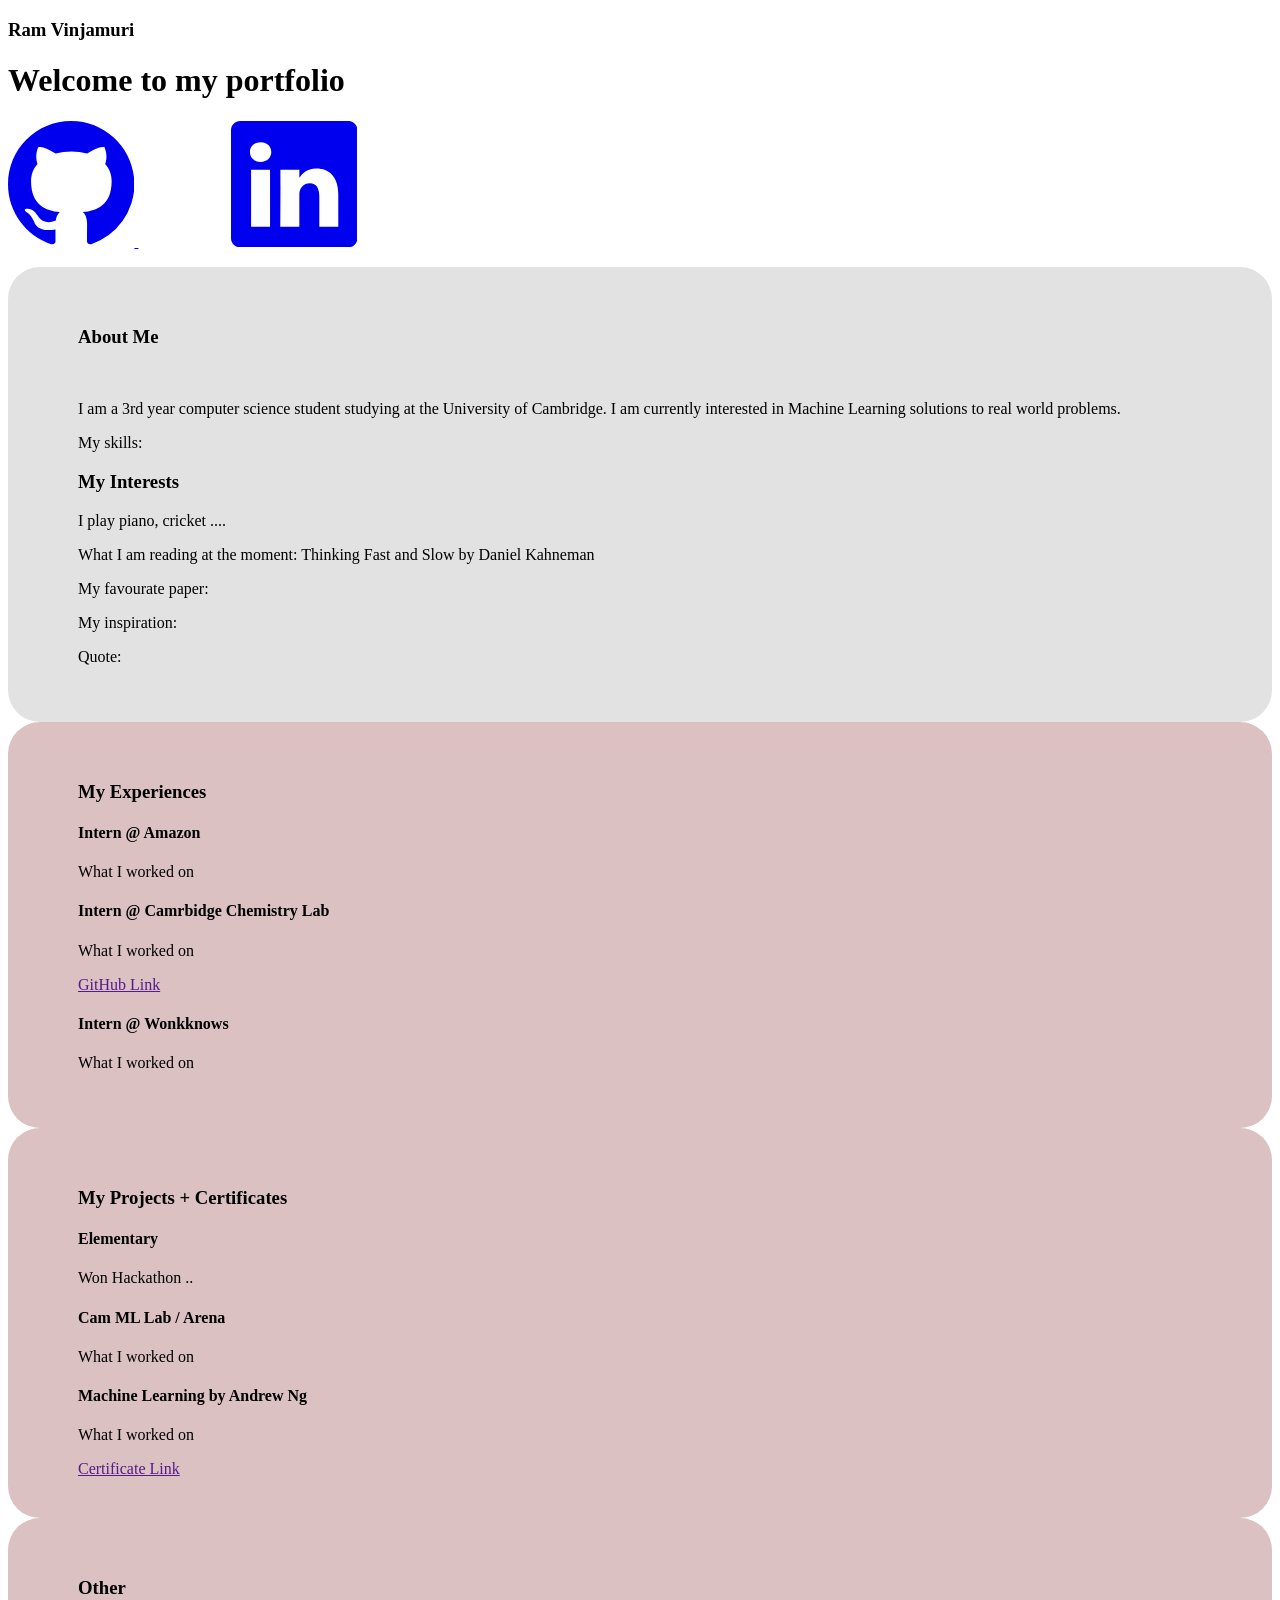
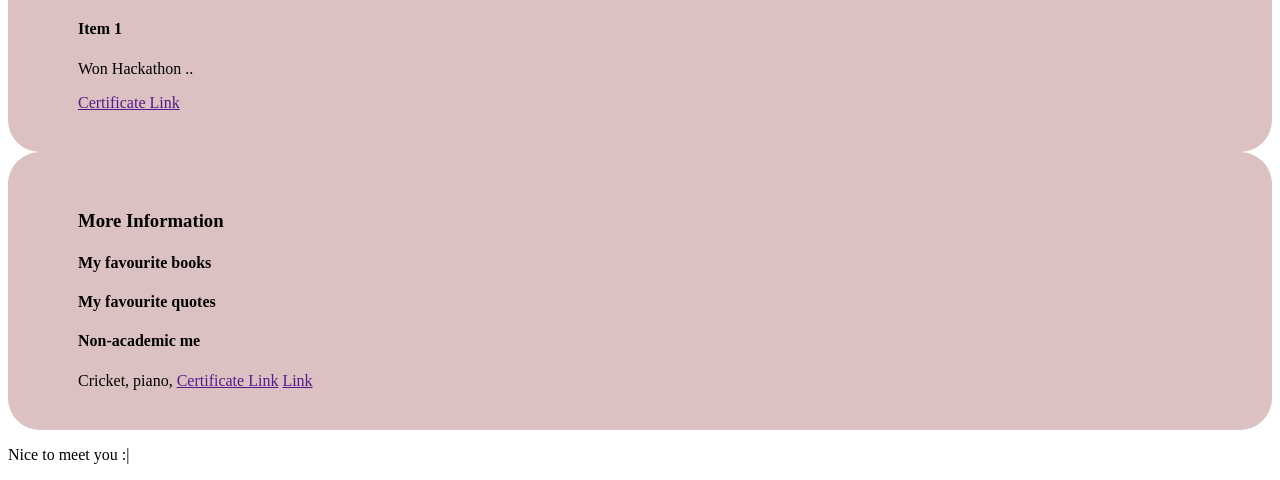
<file: index_copy.html>
<!doctype html>
<html lang="en-GB">

<head>

	<meta charset="UTF-8">
	<meta name="viewport" content="width=device-width, initial-scale=1">
	<meta name='robots' content='max-image-preview:large' />

	<title>Abhiram Vinjamuri</title>




	<link rel='stylesheet' id='elementor-frontend-css' href='https://hackthelaw-cambridge.com/wp-content/plugins/elementor/assets/css/frontend-lite.min.css?ver=3.22.3' media='all' />
	<!-- Boxes -->
	<link rel='stylesheet' id='elementor-post-58-css' href='https://hackthelaw-cambridge.com/wp-content/uploads/elementor/css/post-58.css?ver=1719434563' media='all' /> 
	<!-- bottom symbols -->


	<link rel='stylesheet' id='elementor-post-57-css' href='https://hackthelaw-cambridge.com/wp-content/uploads/elementor/css/post-57.css?ver=1719440819' media='all' />
	<link rel='stylesheet' id='uicore_global-css' href='https://hackthelaw-cambridge.com/wp-content/uploads/uicore-global.css?ver=8583' media='all' />

	<!-- Good font -->
	<link rel='stylesheet' id='google-fonts-1-css' href='https://fonts.googleapis.com/css?family=Space+Grotesk%3A100%2C100italic%2C200%2C200italic%2C300%2C300italic%2C400%2C400italic%2C500%2C500italic%2C600%2C600italic%2C700%2C700italic%2C800%2C800italic%2C900%2C900italic%7CLexend%3A100%2C100italic%2C200%2C200italic%2C300%2C300italic%2C400%2C400italic%2C500%2C500italic%2C600%2C600italic%2C700%2C700italic%2C800%2C800italic%2C900%2C900italic&#038;display=swap&#038;ver=6.5.5' media='all' />


	<!-- Important how? -->
	<script src="https://hackthelaw-cambridge.com/wp-includes/js/jquery/jquery.min.js?ver=3.7.1" id="jquery-core-js"></script>
	<script src="https://hackthelaw-cambridge.com/wp-includes/js/jquery/jquery-migrate.min.js?ver=3.4.1" id="jquery-migrate-js"></script>

</head>

<body class="home page-template-default page page-id-57 wp-custom-logo wp-embed-responsive ui-a-dsmm-slide  elementor-default elementor-kit-18 elementor-page elementor-page-57">

<div class="uicore-body-content">


<div id="content" class="uicore-content">

<main class="entry-content">
	
<div data-elementor-type="wp-page" data-elementor-id="57" class="elementor elementor-57">
<div class="elementor-section elementor-top-section elementor-element elementor-element-ac338ba animated-fast elementor-section-boxed elementor-section-height-default elementor-section-height-default elementor-invisible" data-id="ac338ba" data-element_type="section" data-settings="{&quot;animation&quot;:&quot;zoomIn&quot;}">
<div class="elementor-container elementor-column-gap-default">

<div class="elementor-column elementor-col-100 elementor-top-column elementor-element elementor-element-38dfca87" data-id="38dfca87" data-element_type="column" data-settings="{&quot;background_background&quot;:&quot;classic&quot;}">
<div class="elementor-widget-wrap elementor-element-populated">
<div class="elementor-section elementor-inner-section elementor-element elementor-element-4884cf3 elementor-section-boxed elementor-section-height-default elementor-section-height-default" data-id="4884cf3" data-element_type="section">
<div class="elementor-container elementor-column-gap-default">
<div class="elementor-column elementor-col-50 elementor-inner-column elementor-element elementor-element-316500d6" data-id="316500d6" data-element_type="column">
<div class="elementor-widget-wrap elementor-element-populated">


<div class="elementor-element elementor-element-3480437 elementor-widget elementor-widget-heading" data-id="3480437" data-element_type="widget" data-widget_type="heading.default">
<div class="elementor-widget-container">

	<h3 class="elementor-heading-title elementor-size-default">Ram Vinjamuri</h3>

</div></div>
				
<div class="elementor-element elementor-element-d29df92  ui-split-animate ui-e-a-animate ui-splitby-chars elementor-widget elementor-widget-highlighted-text" data-id="d29df92" data-element_type="widget" data-settings="{&quot;ui_animate_split&quot;:&quot;ui-split-animate&quot;,&quot;ui_animate_split_by&quot;:&quot;chars&quot;,&quot;ui_animate_split_style&quot;:&quot;fadeInUp&quot;}" data-widget_type="highlighted-text.default">
<div class="elementor-widget-container">
<h1 class="ui-e--highlighted-text" >
        <span class="ui-e-headline-text ui-e-headline-color">
		<span class="whitespace"> </span>
			<span class="ui-e-headline-text ui-e-headline-highlighted">			
			Welcome to my portfolio 
			</span>			
		<span class="whitespace"> </span>
</h1>




										
<p> 

	<a href="https://github.com/ramstar3000">
		<svg xmlns="http://www.w3.org/2000/svg" width="10%" height="10%" fill="currentColor" class="bi bi-github" viewBox="0 0 16 16">
			<path d="M8 0C3.58 0 0 3.58 0 8c0 3.54 2.29 6.53 5.47 7.59.4.07.55-.17.55-.38 0-.19-.01-.82-.01-1.49-2.01.37-2.53-.49-2.69-.94-.09-.23-.48-.94-.82-1.13-.28-.15-.68-.52-.01-.53.63-.01 1.08.58 1.23.82.72 1.21 1.87.87 2.33.66.07-.52.28-.87.51-1.07-1.78-.2-3.64-.89-3.64-3.95 0-.87.31-1.59.82-2.15-.08-.2-.36-1.02.08-2.12 0 0 .67-.21 2.2.82.64-.18 1.32-.27 2-.27s1.36.09 2 .27c1.53-1.04 2.2-.82 2.2-.82.44 1.1.16 1.92.08 2.12.51.56.82 1.27.82 2.15 0 3.07-1.87 3.75-3.65 3.95.29.25.54.73.54 1.48 0 1.07-.01 1.93-.01 2.2 0 .21.15.46.55.38A8.01 8.01 0 0 0 16 8c0-4.42-3.58-8-8-8"/>
		</svg>
	</a> 


	<a> 
	<svg xmlns="http://www.w3.org/2000/svg" height="10%"  width="7%" visibility="visible"
	 class="bi bi-linkedin" viewBox="0 0 16 16"></svg>
	</a> 


	<a href="https://www.linkedin.com/in/ram-vinjamuri/">  <svg xmlns="http://www.w3.org/2000/svg" height="10%"  width="10%"
	fill="currentColor" class="bi bi-linkedin" viewBox="0 0 16 16">
	<path d="M0 1.146C0 .513.526 0 1.175 0h13.65C15.474 0 16 .513 16 1.146v13.708c0 .633-.526 1.146-1.175 1.146H1.175C.526 16 0 15.487 0 14.854zm4.943 12.248V6.169H2.542v7.225zm-1.2-8.212c.837 0 1.358-.554 1.358-1.248-.015-.709-.52-1.248-1.342-1.248S2.4 3.226 2.4 3.934c0 .694.521 1.248 1.327 1.248zm4.908 8.212V9.359c0-.216.016-.432.08-.586.173-.431.568-.878 1.232-.878.869 0 1.216.662 1.216 1.634v3.865h2.401V9.25c0-2.22-1.184-3.252-2.764-3.252-1.274 0-1.845.7-2.165 1.193v.025h-.016l.016-.025V6.169h-2.4c.03.678 0 7.225 0 7.225z"/>	
	</svg>
	</a> 

</p>	



</div>
</div>

</div>
</div>


</div>
</div>
</div>
</div>
</div>
</div>



<div class="elementor-section elementor-top-section elementor-element elementor-element-3fbb974f animated-fast elementor-section-boxed elementor-section-height-default elementor-section-height-default elementor-invisible" data-id="3fbb974f" data-element_type="section" data-settings="{&quot;animation&quot;:&quot;zoomIn&quot;}">
<div class="elementor-container elementor-column-gap-default">
<div class="elementor-column elementor-col-100 elementor-top-column elementor-element elementor-element-493406b6" data-id="493406b6" data-element_type="column" data-settings="{&quot;background_background&quot;:&quot;classic&quot;}">
<div class="elementor-widget-wrap elementor-element-populated">
<div class="elementor-element elementor-element-25a0a50 e-flex e-con-boxed e-con e-parent" data-id="25a0a50" data-element_type="container">
<div style="background-color: #E2E2E2;padding: 40px 70px 40px 70px;border-radius: 32px 32px 32px 32px;">

<div class="e-con-inner">
<div class="elementor-element elementor-element-3aee910 elementor-widget elementor-widget-text-editor" data-id="3aee910" data-element_type="widget" data-widget_type="text-editor.default">
<div class="elementor-widget-container">	

		<h3 class="elementor-heading-title elementor-size-default">About Me </h3> <br>

		<p>I am a 3rd year computer science student studying at the University of Cambridge. I am currently interested in Machine Learning solutions to real world problems.</p>

		<p>My skills: </p>

		<h3>My Interests</h3>

		<p>I play piano, cricket ....</p>

		<p>What I am reading at the moment: Thinking Fast and Slow by Daniel Kahneman</p>
		<p>My favourate paper: </p>
		<p>My inspiration: </p>
		<p>Quote: </p>


</div>
</div>
</div>

</div>
</div>
</div>
</div>
</div>
</div>


<div class="elementor-section elementor-top-section elementor-element elementor-element-3fbb974f animated-fast elementor-section-boxed elementor-section-height-default elementor-section-height-default elementor-invisible" data-id="3fbb974f" data-element_type="section" data-settings="{&quot;animation&quot;:&quot;zoomIn&quot;}">
<div class="elementor-container elementor-column-gap-default">
<div class="elementor-column elementor-col-100 elementor-top-column elementor-element elementor-element-493406b6" data-id="493406b6" data-element_type="column" data-settings="{&quot;background_background&quot;:&quot;classic&quot;}">
<div class="elementor-widget-wrap elementor-element-populated">
<div class="elementor-element elementor-element-25a0a50 e-flex e-con-boxed e-con e-parent" data-id="25a0a50" data-element_type="container">
<div style="background-color: #dbc1c1;padding: 40px 70px 40px 70px;border-radius: 32px 32px 32px 32px;">
	<div class="e-con-inner">
	<div class="elementor-element elementor-element-3aee910 elementor-widget elementor-widget-text-editor" data-id="3aee910" data-element_type="widget" data-widget_type="text-editor.default">
		<div class="elementor-widget-container">	

				<h3>My Experiences</h3>
				
				<h4>Intern @ Amazon</h4>

				<p>What I worked on</p>

				<h4>Intern @ Camrbidge Chemistry Lab</h4>

				<p>What I worked on</p>

				<a class="notion-link-token notion-focusable-token notion-enable-hover" tabindex="0" href="" rel="noopener noreferrer" data-token-index="1"><span class="link-annotation-unknown-block-id-1827696120">GitHub Link</span></a>



				<h4>Intern @ Wonkknows</h4>

				<p>What I worked on</p>


		</div>

	</div>
</div>
</div>
</div>
</div>
</div>
</div>
</div>
  


<div class="elementor-section elementor-top-section elementor-element elementor-element-3fbb974f animated-fast elementor-section-boxed elementor-section-height-default elementor-section-height-default elementor-invisible" data-id="3fbb974f" data-element_type="section" data-settings="{&quot;animation&quot;:&quot;zoomIn&quot;}">

			
<div class="elementor-container elementor-column-gap-default">
<div class="elementor-column elementor-col-100 elementor-top-column elementor-element elementor-element-493406b6" data-id="493406b6" data-element_type="column" data-settings="{&quot;background_background&quot;:&quot;classic&quot;}">
<div class="elementor-widget-wrap elementor-element-populated">
<div class="elementor-element elementor-element-25a0a50 e-flex e-con-boxed e-con e-parent" data-id="25a0a50" data-element_type="container">
<div style="background-color: #dbc1c1;padding: 40px 70px 40px 70px;border-radius: 32px 32px 32px 32px;">

<div class="e-con-inner">
<div class="elementor-element elementor-element-3aee910 elementor-widget elementor-widget-text-editor" data-id="3aee910" data-element_type="widget" data-widget_type="text-editor.default">
<div class="elementor-widget-container">	
	
	<h3>My Projects + Certificates</h3>
	
	<h4>Elementary</h4>

	<p>Won Hackathon ..</p>

	<h4>Cam ML Lab / Arena</h4>

	<p>What I worked on</p>


	<h4>Machine Learning by Andrew Ng</h4>

	<p>What I worked on</p>

	<a class="notion-link-token notion-focusable-token notion-enable-hover" tabindex="0" href="" rel="noopener noreferrer" data-token-index="1"><span class="link-annotation-unknown-block-id-1827696120">Certificate Link</span></a>



</div>

</div>
</div>
</div>
</div>
</div>
</div>
</div>
</div>
  	
	
<div class="elementor-section elementor-top-section elementor-element elementor-element-3fbb974f animated-fast elementor-section-boxed elementor-section-height-default elementor-section-height-default elementor-invisible" data-id="3fbb974f" data-element_type="section" data-settings="{&quot;animation&quot;:&quot;zoomIn&quot;}">
<div class="elementor-container elementor-column-gap-default">
<div class="elementor-column elementor-col-100 elementor-top-column elementor-element elementor-element-493406b6" data-id="493406b6" data-element_type="column" data-settings="{&quot;background_background&quot;:&quot;classic&quot;}">
<div class="elementor-widget-wrap elementor-element-populated">
<div class="elementor-element elementor-element-25a0a50 e-flex e-con-boxed e-con e-parent" data-id="25a0a50" data-element_type="container">
<div style="background-color: #dbc1c1;padding: 40px 70px 40px 70px;border-radius: 32px 32px 32px 32px;">

<div class="e-con-inner">
<div class="elementor-element elementor-element-3aee910 elementor-widget elementor-widget-text-editor" data-id="3aee910" data-element_type="widget" data-widget_type="text-editor.default">
<div class="elementor-widget-container">	
	
	<h3>Other</h3>
	
	<h4>Item 1</h4>

	<p>Won Hackathon ..</p>



	<a class="notion-link-token notion-focusable-token notion-enable-hover" tabindex="0" href="" rel="noopener noreferrer" data-token-index="1"><span class="link-annotation-unknown-block-id-1827696120">Certificate Link</span></a>



</div>

</div>
</div>
</div>
</div>
</div>
</div>
</div>
</div>




<div class="elementor-section elementor-top-section elementor-element elementor-element-3fbb974f animated-fast elementor-section-boxed elementor-section-height-default elementor-section-height-default elementor-invisible" data-id="3fbb974f" data-element_type="section" data-settings="{&quot;animation&quot;:&quot;zoomIn&quot;}">
	<div class="elementor-container elementor-column-gap-default">
	<div class="elementor-column elementor-col-100 elementor-top-column elementor-element elementor-element-493406b6" data-id="493406b6" data-element_type="column" data-settings="{&quot;background_background&quot;:&quot;classic&quot;}">
	<div class="elementor-widget-wrap elementor-element-populated">
	<div class="elementor-element elementor-element-25a0a50 e-flex e-con-boxed e-con e-parent" data-id="25a0a50" data-element_type="container">
	<div style="background-color: #dbc1c1;padding: 40px 70px 40px 70px;border-radius: 32px 32px 32px 32px;">
	
	<div class="e-con-inner">
	<div class="elementor-element elementor-element-3aee910 elementor-widget elementor-widget-text-editor" data-id="3aee910" data-element_type="widget" data-widget_type="text-editor.default">
	<div class="elementor-widget-container">	
		
		<h3>More Information</h3>
		
		<h4>My favourite books</h4>


		<h4>My favourite quotes</h4>

		<h4>Non-academic me</h4>

		Cricket, piano, 
		
	
	
		<a class="notion-link-token notion-focusable-token notion-enable-hover" tabindex="0" href="" rel="noopener noreferrer" data-token-index="1"><span class="link-annotation-unknown-block-id-1827696120">Certificate Link</span></a>
	
		<a class="elementor-button elementor-button-link elementor-size-sm" href="">
			<span class="elementor-button-content-wrapper">
						<span class="elementor-button-text">Link</span>
		</span>
		</a>

	</div>
	</div>
	</div>
	</div>
	</div>
	</div>
	</div>
	</div>
</div>




	
</main>
</article>
        
</div><!-- #primary -->


	</div><!-- #content -->

	        <footer id="uicore-tb-footer" itemscope="itemscope" itemtype="https://schema.org/WPFooter" >
			    		<div data-elementor-type="uicore-tb" data-elementor-id="58" class="elementor elementor-58">
						<div class="elementor-section elementor-top-section elementor-element elementor-element-d911c97 elementor-section-boxed elementor-section-height-default elementor-section-height-default" data-id="d911c97" data-element_type="section">
						<div class="elementor-container elementor-column-gap-default">
					<div class="elementor-column elementor-col-100 elementor-top-column elementor-element elementor-element-5d38328" data-id="5d38328" data-element_type="column">
			<div class="elementor-widget-wrap elementor-element-populated">
						<section class="elementor-section elementor-inner-section elementor-element elementor-element-f7a3cfc elementor-section-boxed elementor-section-height-default elementor-section-height-default elementor-invisible" data-id="f7a3cfc" data-element_type="section" data-settings="{&quot;background_background&quot;:&quot;classic&quot;,&quot;animation&quot;:&quot;zoomOutUp&quot;,&quot;animation_delay&quot;:30}">
							<div class="elementor-background-overlay"></div>
							<div class="elementor-container elementor-column-gap-default">
					<div class="elementor-column elementor-col-100 elementor-inner-column elementor-element elementor-element-5a9e5cf" data-id="5a9e5cf" data-element_type="column">
			<div class="elementor-widget-wrap elementor-element-populated">
				<div class="elementor-element elementor-element-ea99ce8 elementor-widget__width-inherit elementor-widget-tablet__width-initial elementor-widget-mobile__width-initial elementor-widget elementor-widget-text-editor" data-id="ea99ce8" data-element_type="widget" data-widget_type="text-editor.default">
				<div class="elementor-widget-container">
							<p>Nice to meet you :|</p></div>
				</div>

					</div>
		</div>
					</div>
		</section>

</div>
		</div>
				</div>
					</div>
		</div>
					</div>
		</div>
				<div class="elementor-section elementor-inner-section elementor-element elementor-element-b18bb32 elementor-reverse-mobile elementor-section-boxed elementor-section-height-default elementor-section-height-default" data-id="b18bb32" data-element_type="section">
						<div class="elementor-container elementor-column-gap-no">
					<div class="elementor-column elementor-col-50 elementor-inner-column elementor-element elementor-element-401b60b" data-id="401b60b" data-element_type="column">
			<div class="elementor-widget-wrap elementor-element-populated">
						<div class="elementor-element elementor-element-b4b2086 elementor-widget elementor-widget-text-editor" data-id="b4b2086" data-element_type="widget" data-widget_type="text-editor.default">
				<div class="elementor-widget-container">
				</div>
					</div>
		</div>
				<div class="elementor-column elementor-col-50 elementor-inner-column elementor-element elementor-element-d71b6a4" data-id="d71b6a4" data-element_type="column">
			<div class="elementor-widget-wrap elementor-element-populated">
						<div class="elementor-element elementor-element-8f0581c elementor-widget elementor-widget-text-editor" data-id="8f0581c" data-element_type="widget" data-widget_type="text-editor.default">
				<div class="elementor-widget-container">
				</div>
</div>
</div>
</div>
</div>
</div>
</div>
</div>
</div>
</div>
</footer>

</div>
</div>


 <div class="ui-cursor ui-cursor-main"></div>
 <!-- Cursor div -->




<script src="https://hackthelaw-cambridge.com/wp-content/uploads/uicore-global.js?ver=8583" id="uicore_global-js"></script>

<script src="https://hackthelaw-cambridge.com/wp-content/plugins/bdthemes-element-pack/assets/js/bdt-uikit.min.js?ver=3.17.11" id="bdt-uikit-js"></script>
<script src="https://hackthelaw-cambridge.com/wp-content/plugins/elementor/assets/js/webpack.runtime.min.js?ver=3.22.3" id="elementor-webpack-runtime-js"></script>

<script src="https://hackthelaw-cambridge.com/wp-content/plugins/elementor/assets/js/frontend-modules.min.js?ver=3.22.3" id="elementor-frontend-modules-js"></script>
<script src="https://hackthelaw-cambridge.com/wp-includes/js/jquery/ui/core.min.js?ver=1.13.2" id="jquery-ui-core-js"></script>

<script id="elementor-frontend-js-before">
var elementorFrontendConfig = {"environmentMode":{"edit":false,"wpPreview":false,"isScriptDebug":false},"i18n":{"shareOnFacebook":"Share on Facebook","shareOnTwitter":"Share on Twitter","pinIt":"Pin it","download":"Download","downloadImage":"Download image","fullscreen":"Fullscreen","zoom":"Zoom","share":"Share","playVideo":"Play Video","previous":"Previous","next":"Next","close":"Close","a11yCarouselWrapperAriaLabel":"Carousel | Horizontal scrolling: Arrow Left & Right","a11yCarouselPrevSlideMessage":"Previous slide","a11yCarouselNextSlideMessage":"Next slide","a11yCarouselFirstSlideMessage":"This is the first slide","a11yCarouselLastSlideMessage":"This is the last slide","a11yCarouselPaginationBulletMessage":"Go to slide"},"is_rtl":false,"breakpoints":{"xs":0,"sm":480,"md":768,"lg":1025,"xl":1440,"xxl":1600},"responsive":{"breakpoints":{"mobile":{"label":"Mobile Portrait","value":767,"default_value":767,"direction":"max","is_enabled":true},"mobile_extra":{"label":"Mobile Landscape","value":880,"default_value":880,"direction":"max","is_enabled":false},"tablet":{"label":"Tablet Portrait","value":1024,"default_value":1024,"direction":"max","is_enabled":true},"tablet_extra":{"label":"Tablet Landscape","value":1200,"default_value":1200,"direction":"max","is_enabled":false},"laptop":{"label":"Laptop","value":1366,"default_value":1366,"direction":"max","is_enabled":false},"widescreen":{"label":"Widescreen","value":2400,"default_value":2400,"direction":"min","is_enabled":false}}},"version":"3.22.3","is_static":false,"experimentalFeatures":{"e_optimized_assets_loading":true,"e_optimized_css_loading":true,"e_font_icon_svg":true,"additional_custom_breakpoints":true,"container":true,"container_grid":true,"e_swiper_latest":true,"e_onboarding":true,"home_screen":true,"ai-layout":true,"landing-pages":true},"urls":{"assets":"https:\/\/hackthelaw-cambridge.com\/wp-content\/plugins\/elementor\/assets\/"},"swiperClass":"swiper","settings":{"page":[],"editorPreferences":[]},"kit":{"active_breakpoints":["viewport_mobile","viewport_tablet"],"global_image_lightbox":"yes","lightbox_enable_counter":"yes","lightbox_enable_fullscreen":"yes","lightbox_enable_zoom":"yes","lightbox_enable_share":"yes","lightbox_title_src":"title","lightbox_description_src":"description"},"post":{"id":57,"title":"Hack_the_Law%20Cambridge","excerpt":"","featuredImage":false}};
</script>



<script src="https://hackthelaw-cambridge.com/wp-content/plugins/elementor/assets/js/frontend.min.js?ver=3.22.3" id="elementor-frontend-js"></script>

		</body>
</html>
</file>
<file: css/box.css>
/* Box Styles */

.info-box {
    padding: 40px 70px;
    border-radius: 32px;
    margin-bottom: 20px;
}

/* Mobile Responsive */
@media (max-width: 767px) {
    .info-box {
        padding: 22px 14px;
        border-radius: 20px;
    }
}
</file>
<file: css/style.css>
/* Custom Styles for Portfolio */

/* Smooth Scrolling */
html {
    scroll-behavior: smooth;
}

/* Add Navigation styles here */

/* Background Colors */
.bg-gray-light {
    background-color: #E2E2E2;
}

.bg-gray-dark {
    background-color: #E0E0E0;
}

.bg-blue {
    background-color: #89cbdb;
}

.bg-footer {
    background-color: #F6F4EF;
}

/* Collapsible project cards */
details.project-card {
    border-left: 3px solid rgba(0, 0, 0, 0.15);
    padding-left: 16px;
    margin-bottom: 24px;
}

details.project-card summary {
    cursor: pointer;
    list-style: none;
    display: flex;
    align-items: center;
    gap: 8px;
}

details.project-card summary::-webkit-details-marker {
    display: none;
}

details.project-card summary::before {
    content: '\25B6';
    font-size: 0.7em;
    transition: transform 0.2s ease;
    flex-shrink: 0;
}

details.project-card[open] summary::before {
    transform: rotate(90deg);
}

details.project-card summary h4 {
    display: inline;
    margin: 0;
}
</file>
